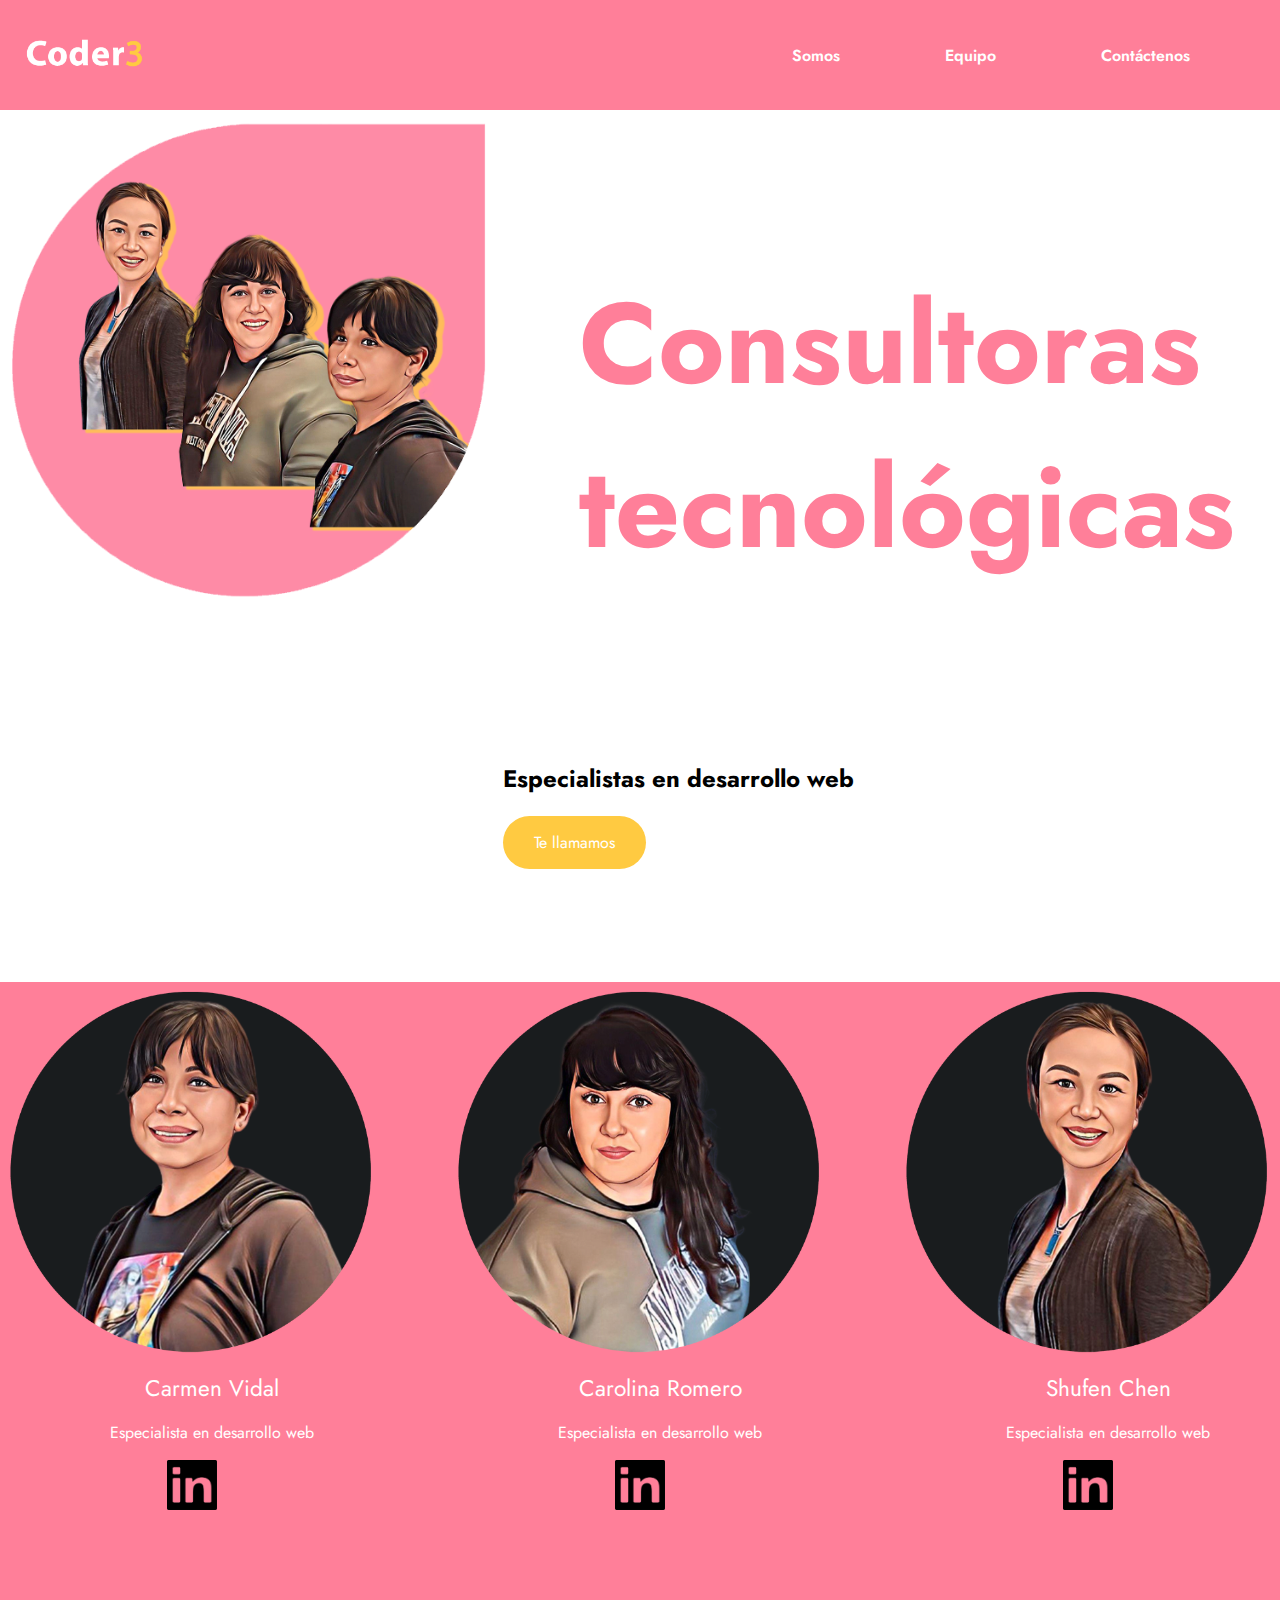
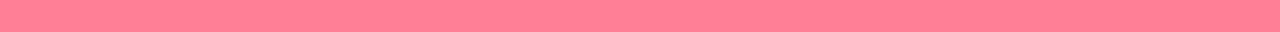
<file: index.html>
<!DOCTYPE html>
<html>
    <head>
        <meta charset="UTF-8"> 
        <title>Coder 3</title>
        <link rel="stylesheet" href="estilos.css"
    </head>
    <body>
        <header>
            <div class="logo">
                <img src="./img/logo_coder3.png">
            </div>
                   <nav> 
                <a href="index.html">Somos</a>
                <a href="equipo.html">Equipo</a>
                <a href="contacto.html">Contáctenos</a>
            </nav>
        </header> 
        <div class="imagen_grande">
            <img src="./img/001_3a.png  " >
        </div>
        <div class="titulos">
        <h1>Consultoras tecnológicas</h1>
      
        <h2>Especialistas en desarrollo web</h2>
        <div class="boton_llamar">
            <a href="">Te llamamos</a>
        
        </div>
    </div>



<div class="menu2">
   

<div class="persona">
    <a class="linkpersona" href="carmen.html">    
     <img class="fotoPersona" src="./img/Carmen.png">
     <ul class="carol_nombre">
         <li href="">Carmen Vidal</li> 
     </ul>
     <ul class="carol_espe">
        <li>Especialista en desarrollo web</li>
    </ul>
    </a>
    <a class="linkedin" href="https://www.youtube.com" target="_blank"> 
        <img  src="./img/logo Linkedin.png">
    </a>
    </div>


    <div class="persona">
    <a class="linkpersona" href="carol.html">    
     <img class="fotoPersona" src="./img/Carol.png">
     <ul class="carol_nombre">
         <li href="">Carolina Romero</li> 
     </ul>
     <ul class="carol_espe">
        <li>Especialista en desarrollo web</li>
    </ul>
    </a>
    <a class="linkedin" href="https://www.linkedin.com/in/carolinaromero-/" target="_blank"> 
        <img  src="./img/logo Linkedin.png">
    </a>
    </div>

    <div class="persona">
        <a class="linkpersona" href="shufen.html">    
         <img class="fotoPersona" src="./img/ShuFen.png">
         <ul class="carol_nombre">
             <li href="">Shufen Chen</li> 
         </ul>
         <ul class="carol_espe">
            <li>Especialista en desarrollo web</li>
        </ul>
        </a>
        <a class="linkedin" href="https://www.google.es" target="_blank"> 
            <img  src="./img/logo Linkedin.png">
        </a>
        </div>
    
    
</div>

       </body>
       </html>
</file>
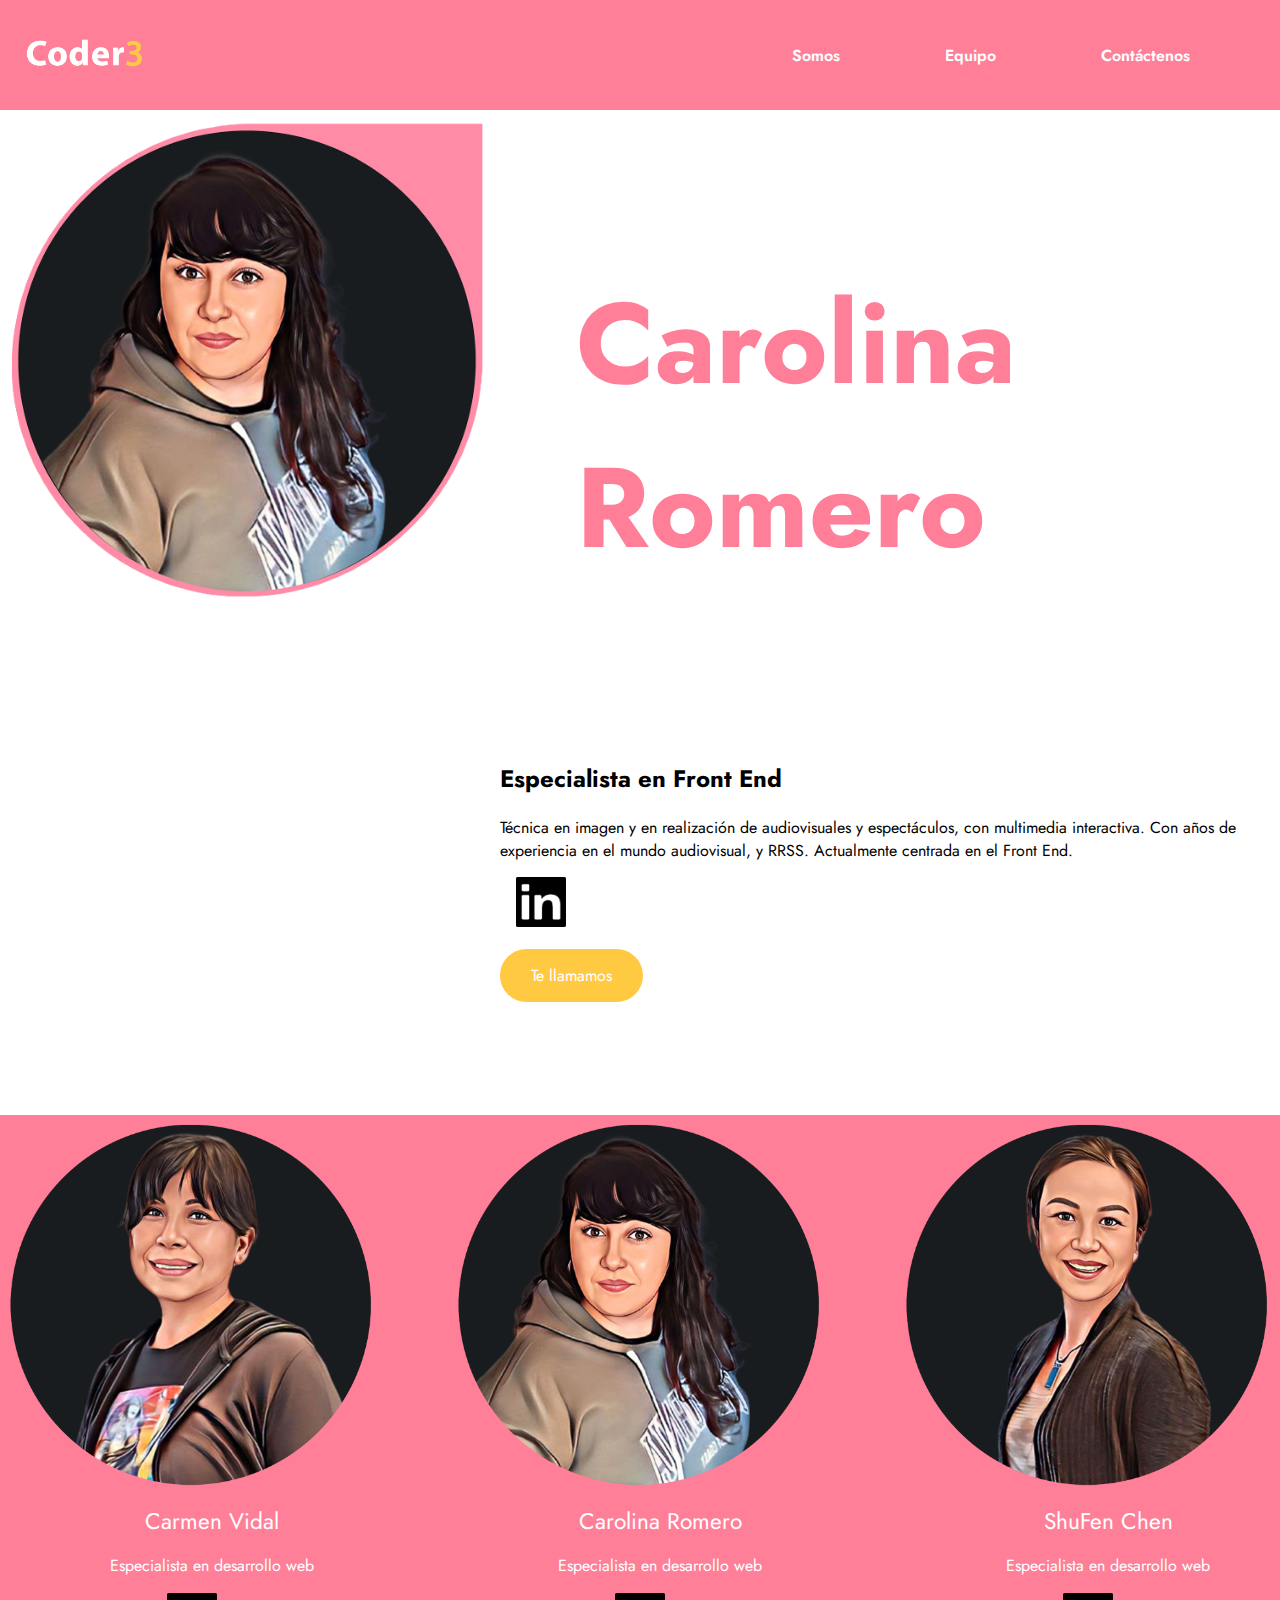
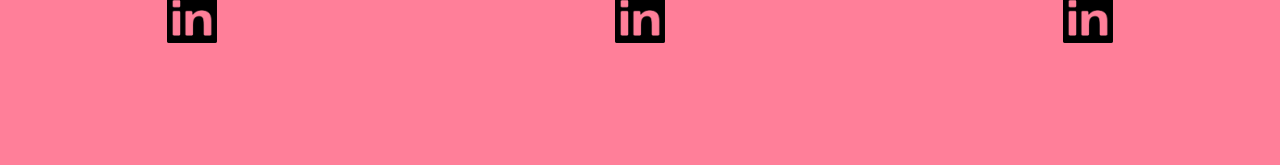
<file: carol.html>
<!DOCTYPE html>
<html>
    <head>
        <meta charset="UTF-8"> 
        <title>Coder 3</title>
        <link rel="stylesheet" href="estilos.css"
    </head>
    <body>
        <header>
            <div class="logo">
                <img src="./img/logo_coder3.png">
            </div>
                   <nav> 
                <a href="index.html">Somos</a>
                <a href="equipo.html">Equipo</a>
                <a href="contacto.html">Contáctenos</a>
            </nav>
        </header>
        <div class="imagen_grandecarol">
            <img src="./img/Carol_perfil.png" >
        </div>

        <div class="titulosCarol">
        <h1>Carolina Romero</h1>
      
        <h2>Especialista en Front End</h2>
        <div class="caroldescripcion">
            Técnica en imagen y en realización de audiovisuales y espectáculos, con multimedia interactiva.
            Con años de experiencia en el mundo audiovisual, y RRSS. 
            Actualmente centrada en el Front End.

        </div>
        
        
        <a class="logolinke" href="https://www.linkedin.com/in/carolinaromero-/" target="_blank"> 
            <img  src="./img/logo Linkedin.png">
        </a>
        <div class="boton_llamarCarol">
            <a href="">Te llamamos</a>
        
        </div>
    </div>

    <div class="menu2">
   

        <div class="persona">
            <a class="linkpersona" href="carmen.html">    
             <img class="fotoPersona" src="./img/Carmen.png">
             <ul class="carol_nombre">
                 <li href="">Carmen Vidal</li> 
             </ul>
             <ul class="carol_espe">
                <li>Especialista en desarrollo web</li>
            </ul>
            </a>
            <a class="linkedin" href="https://www.youtube.com" target="_blank"> 
                <img  src="./img/logo Linkedin.png">
            </a>
            </div>
        
        
            <div class="persona">
            <a class="linkpersona" href="carol.html">    
             <img class="fotoPersona" src="./img/Carol.png">
             <ul class="carol_nombre">
                 <li href="">Carolina Romero</li> 
             </ul>
             <ul class="carol_espe">
                <li>Especialista en desarrollo web</li>
            </ul>
            </a>
            <a class="linkedin" href="https://www.linkedin.com/in/carolinaromero-/" target="_blank"> 
                <img  src="./img/logo Linkedin.png">
            </a>
            </div>
        
            <div class="persona">
                <a class="linkpersona" href="shufen.html">    
                 <img class="fotoPersona" src="./img/ShuFen.png">
                 <ul class="carol_nombre">
                     <li href="">ShuFen Chen</li> 
                 </ul>
                 <ul class="carol_espe">
                    <li>Especialista en desarrollo web</li>
                </ul>
                </a>
                <a class="linkedin" href="https://www.google.es" target="_blank"> 
                    <img  src="./img/logo Linkedin.png">
                </a>
                </div>
            
            
        </div>
        
               </body>
               </html>
</file>
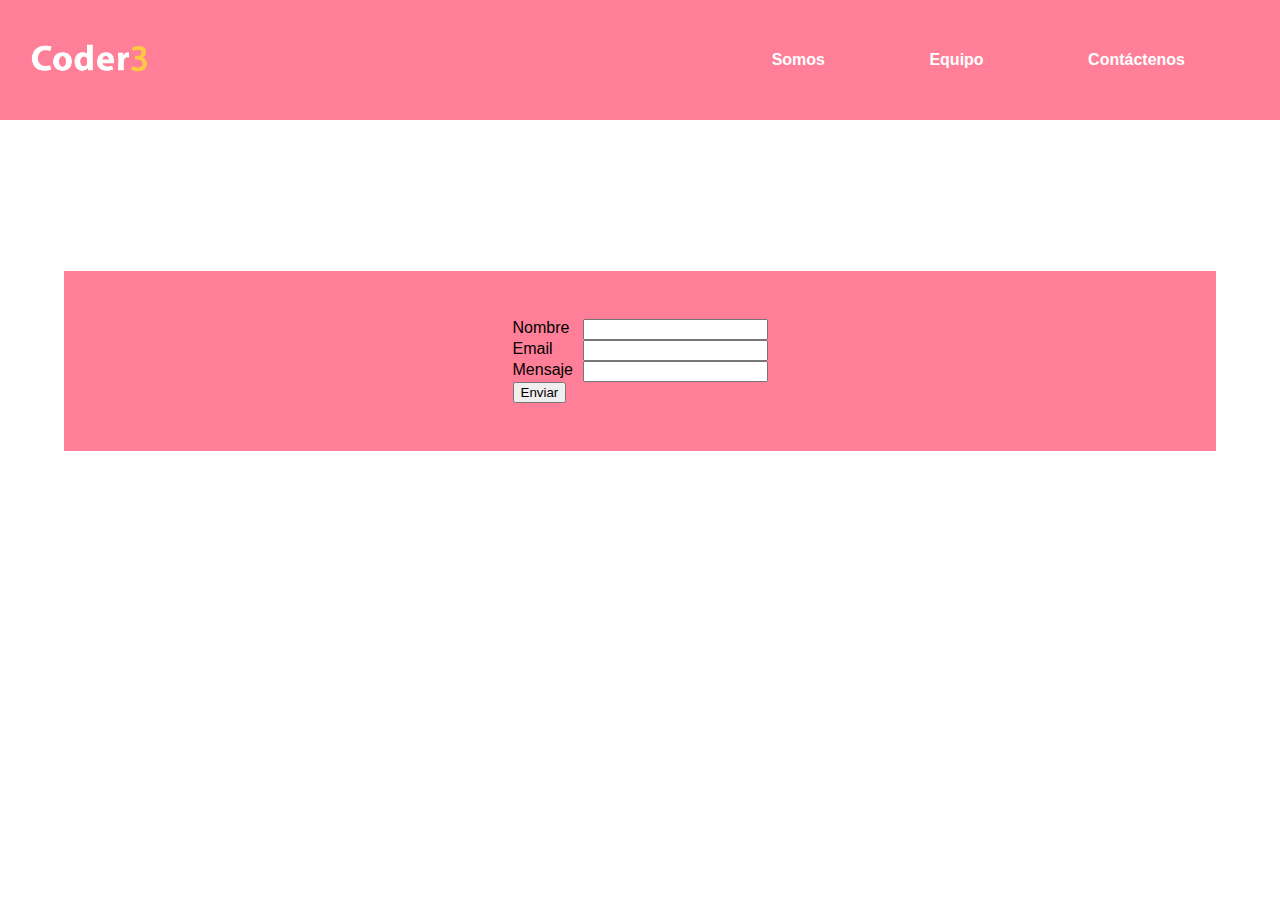
<file: contacto.html>
<!DOCTYPE html>
<html>
    <head>
        <meta charset="UTF-8"> 
        <title>Coder 3</title>
        <link rel="stylesheet" href="estilos2.css"
    </head>
    <body>
        <header>
            <div class="logo">
                <img src="./img/logo_coder3.png">
            </div>
                   <nav> 
                <a href="index.html">Somos</a>
                <a href="equipo.html">Equipo</a>
                <a href="contacto.html">Contáctenos</a>
            </nav>
        </header>
<div class="contenedor">
        <form action="">
            <div>
                <label for="nombre">Nombre</label>
                <input type="text" id = 'nombre'>
            </div>
            <div>
                <label for="email">Email</label>
                <input type="text" id = 'email'>
            </div>
            <div>
                <label for="mensaje">Mensaje</label>
                <input type="text" id = 'mensaje'>
            </div>
            <input type="submit" onclick = 'return enviarformulario();' value='Enviar'>
 
        </form>
</div>
        <div id ='error'></div>
        <script src = 'app.js'></script>
</file>
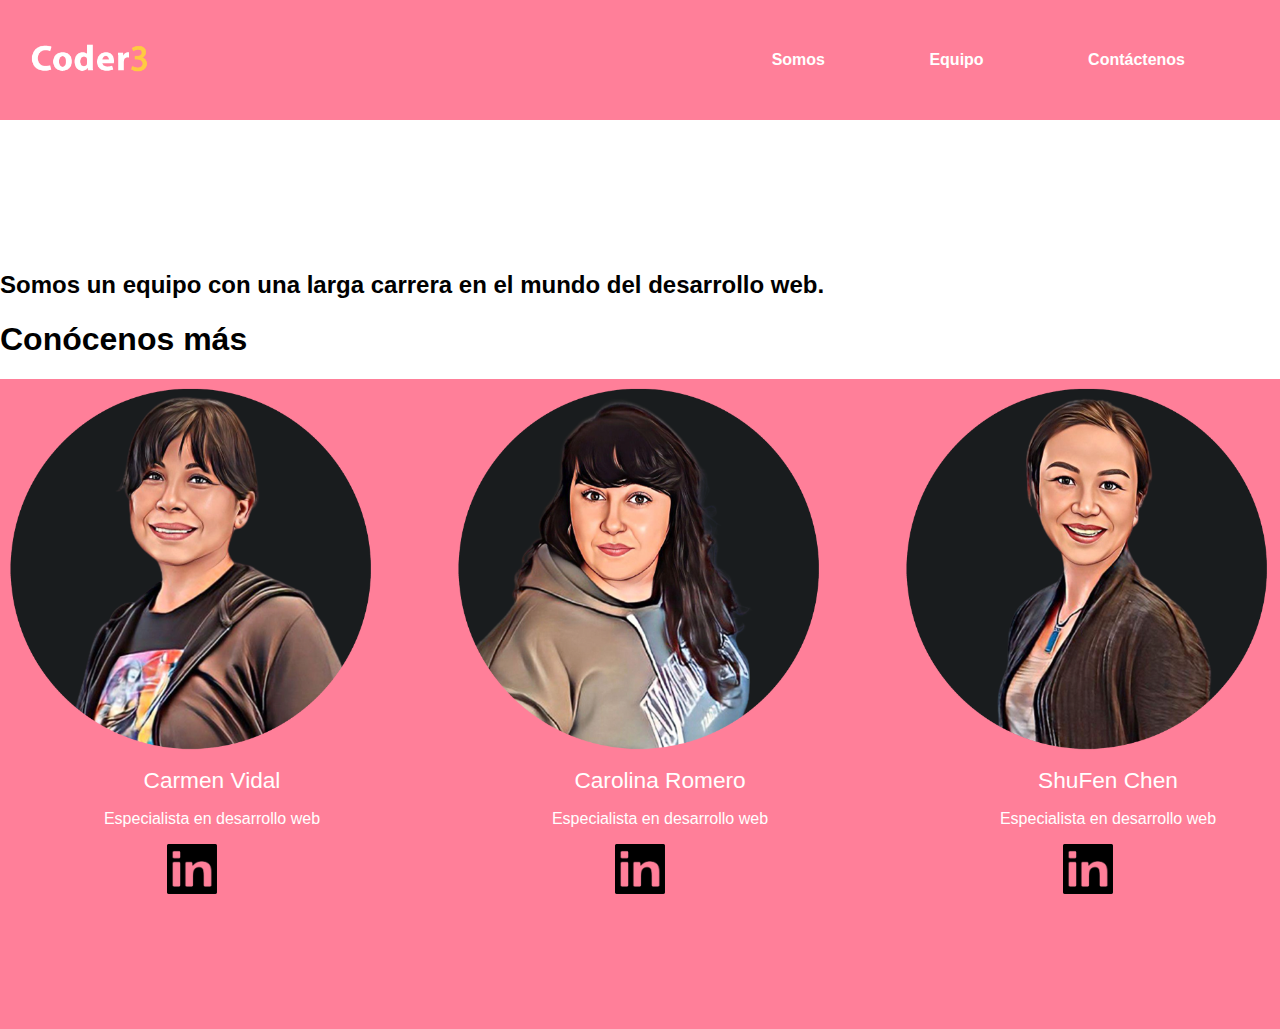
<file: equipo.html>
<!DOCTYPE html>
<html>
    <head>
        <meta charset="UTF-8"> 
        <title>Coder 3</title>
        <link rel="stylesheet" href="estilos3.css"
    </head>
    <body>
        <header>
            <div class="logo">
                <img src="./img/logo_coder3.png">
            </div>
                   <nav> 
                <a href="index.html">Somos</a>
                <a href="equipo.html">Equipo</a>
                <a href="contacto.html">Contáctenos</a>
            </nav>
        </header>
        <h2>Somos un equipo con una larga carrera en el mundo del desarrollo web.</h2>
<h1>Conócenos más</h1>
        <div class="menu2">
   

            <div class="persona">
                <a class="linkpersona" href="carmen.html">    
                 <img class="fotoPersona" src="./img/Carmen.png">
                 <ul class="carol_nombre">
                     <li href="">Carmen Vidal</li> 
                 </ul>
                 <ul class="carol_espe">
                    <li>Especialista en desarrollo web</li>
                </ul>
                </a>
                <a class="linkedin" href="https://www.youtube.com" target="_blank"> 
                    <img  src="./img/logo Linkedin.png">
                </a>
                </div>
            
            
                <div class="persona">
                <a class="linkpersona" href="carol.html">    
                 <img class="fotoPersona" src="./img/Carol.png">
                 <ul class="carol_nombre">
                     <li href="">Carolina Romero</li> 
                 </ul>
                 <ul class="carol_espe">
                    <li>Especialista en desarrollo web</li>
                </ul>
                </a>
                <a class="linkedin" href="https://www.linkedin.com/in/carolinaromero-/" target="_blank"> 
                    <img  src="./img/logo Linkedin.png">
                </a>
                </div>
            
                <div class="persona">
                    <a class="linkpersona" href="shufen.html">    
                     <img class="fotoPersona" src="./img/ShuFen.png">
                     <ul class="carol_nombre">
                         <li href="">ShuFen Chen</li> 
                     </ul>
                     <ul class="carol_espe">
                        <li>Especialista en desarrollo web</li>
                    </ul>
                    </a>
                    <a class="linkedin" href="https://www.google.es" target="_blank"> 
                        <img  src="./img/logo Linkedin.png">
                    </a>
                    </div>
                
                
            </div>
            
                   </body>
                   </html>
</file>
<file: estilos.css>
@import url('https://fonts.googleapis.com/css2?family=Jost:wght@500&display=swap');
body{
    font-family: 'Jost', sans-serif;
    margin: 0;
}

header{
    list-style: none;
    display: flex;
    height: 100px;
    background-color: #ff7f99;
    justify-content: space-between;
    align-items: center;
    padding: 5px;
}

.logo{
    display: flex;
}

.logo img{
    height: 60px;
}

a{
    text-decoration: none;
    color: white;
}

nav a{
    font-weight: 600;
    margin-right: 70px;
    padding: 15px;
}


nav a:hover{
    background: #ffc9416f ;
    border-radius: 36px;
    

}

.imagen_grande img{
    height: 500px;
    float: left;
 }

h1{
    color: #ff7f99;
    font-size: 3cm;
    padding: 2cm;
}

.menu2{
    list-style: none;
    display: flex;
    height: 650px;
    background: #FF7F99;
    justify-content: space-between;
}


.titulos{
    display: flex;
    flex-direction: column;
}

.boton_llamar{
    background-color: #ffca41;
    margin-bottom: 3cm;
    align-items:center;
    border-radius: 36px;
    width: 3cm;
    text-align: center;
    padding: 15px;
   
}

.persona{
    list-style: none;
    display: flex;
    flex-direction: column; 
    width: 30%;   
}

.persona .linkpersona{       
    padding: 0%;
    margin: 0%;        
}

.persona .linkpersona img{
    width: 100%;
}

.carol_nombre{
    font-size: 0.6cm;
    color:white;
    list-style: none;
    margin: 0%;
    display:block;
    flex-direction: unset;
    text-align: center;
}

.carmen_nombre{
    font-size: 0.6cm;
    color:white;
    list-style: none;
    margin: 0%;
    display: block;
    flex-direction: unset;
    text-align: center;

}

.shufen_nombre{
    font-size: 0.6cm;
    color:white;
    list-style: none;
    margin: 0%;
    display: block;
    flex-direction: unset;
   text-align: center;
}

.shu_espe{
    list-style: none;
    text-align: center;
}

.carol_espe{
    list-style: none;
    text-align: center;
}

.carmen_espe{
    list-style: none;
    text-align: center;
}

.linkedin{
    display: flex;
    justify-content: center;    
}

.linkedin img{
    height: 50px;
    align-items: center;
    
}

.imagen_grandecarol img{
    height: 500px;
    float: left;
 }

 .titulosCarol{
    display: flex;
    flex-direction: column;
}


.logolinke{
    display: inline;
    justify-content: center;
}

.logolinke img{
    height: 50px;
    align-items: center;
    margin: 2%;
    
}

.boton_llamarCarol{
  
    background-color: #ffca41;
    margin-bottom: 3cm;
    align-items:center;
    border-radius: 36px;
    width: 3cm;
    text-align: center;
    padding: 15px;
 
}
</file>
<file: estilos2.css>
body{
    font-family: 'Jost', sans-serif;
    margin: 0;
}

header{
    list-style: none;
    display: flex;
    height: 100px;
    background-color: #ff7f99;
    justify-content: space-between;
    align-items: center;
    padding: 10px;
    margin-bottom: 4cm;
}

.logo{
    display: flex;
}

.logo img{
    height: 60px;
}

a{
    text-decoration: none;
    color: white;
}

nav a{
    font-weight: 600;
    margin-right: 70px;
    padding: 15px;
}


nav a:hover{
    background: #ffc9416f ;
    border-radius: 36px;
    

}

label{
    display: block;
    float: left;
    width: 70px;
   
}
.contenedor{
    background-color: #ff7f99;
    height: 20vh;
    margin: 5%;

    display: flex;
    justify-content: center;
    align-items: center;
   
}
</file>
<file: estilos3.css>
body{
    font-family: 'Jost', sans-serif;
    margin: 0;
}

header{
    list-style: none;
    display: flex;
    height: 100px;
    background-color: #ff7f99;
    justify-content: space-between;
    align-items: center;
    padding: 10px;
    margin-bottom: 4cm;
}

.logo{
    display: flex;
}

.logo img{
    height: 60px;
}

a{
    text-decoration: none;
    color: white;
}

nav a{
    font-weight: 600;
    margin-right: 70px;
    padding: 15px;
}


nav a:hover{
    background: #ffc9416f ;
    border-radius: 36px;
    

}

.menu2{
    list-style: none;
    display: flex;
    height: 650px;
    background: #FF7F99;
    justify-content: space-between;

    
    
  
}

.persona{
    list-style: none;
    display: flex;
    flex-direction: column; 
    width: 30%;   
    
}

.persona .linkpersona{       
    padding: 0%;
    margin: 0%;        
}

.persona .linkpersona img{
    width: 100%;
}



.carol_nombre{
    font-size: 0.6cm;
    color:white;
    list-style: none;
    margin: 0%;
    display:block;
    flex-direction: unset;
    text-align: center;
}

.carmen_nombre{
    font-size: 0.6cm;
    color:white;
    list-style: none;
    margin: 0%;
    display: block;
    flex-direction: unset;
    text-align: center;

}

.shufen_nombre{
    font-size: 0.6cm;
    color:white;
    list-style: none;
    margin: 0%;
    display: block;
    flex-direction: unset;
   text-align: center;
}

.shu_espe{
    list-style: none;
    text-align: center;
}

.carol_espe{
    list-style: none;
    text-align: center;
}

.carmen_espe{
    list-style: none;
    text-align: center;
}

.linkedin{
    display: flex;
    justify-content: center;    
}

.linkedin img{
    height: 50px;
    align-items: center;
    
}

.imagen_grandecarol img{
    height: 500px;
    float: left;
 }

 .titulosCarol{
    display: flex;
    flex-direction: column;
}
</file>
